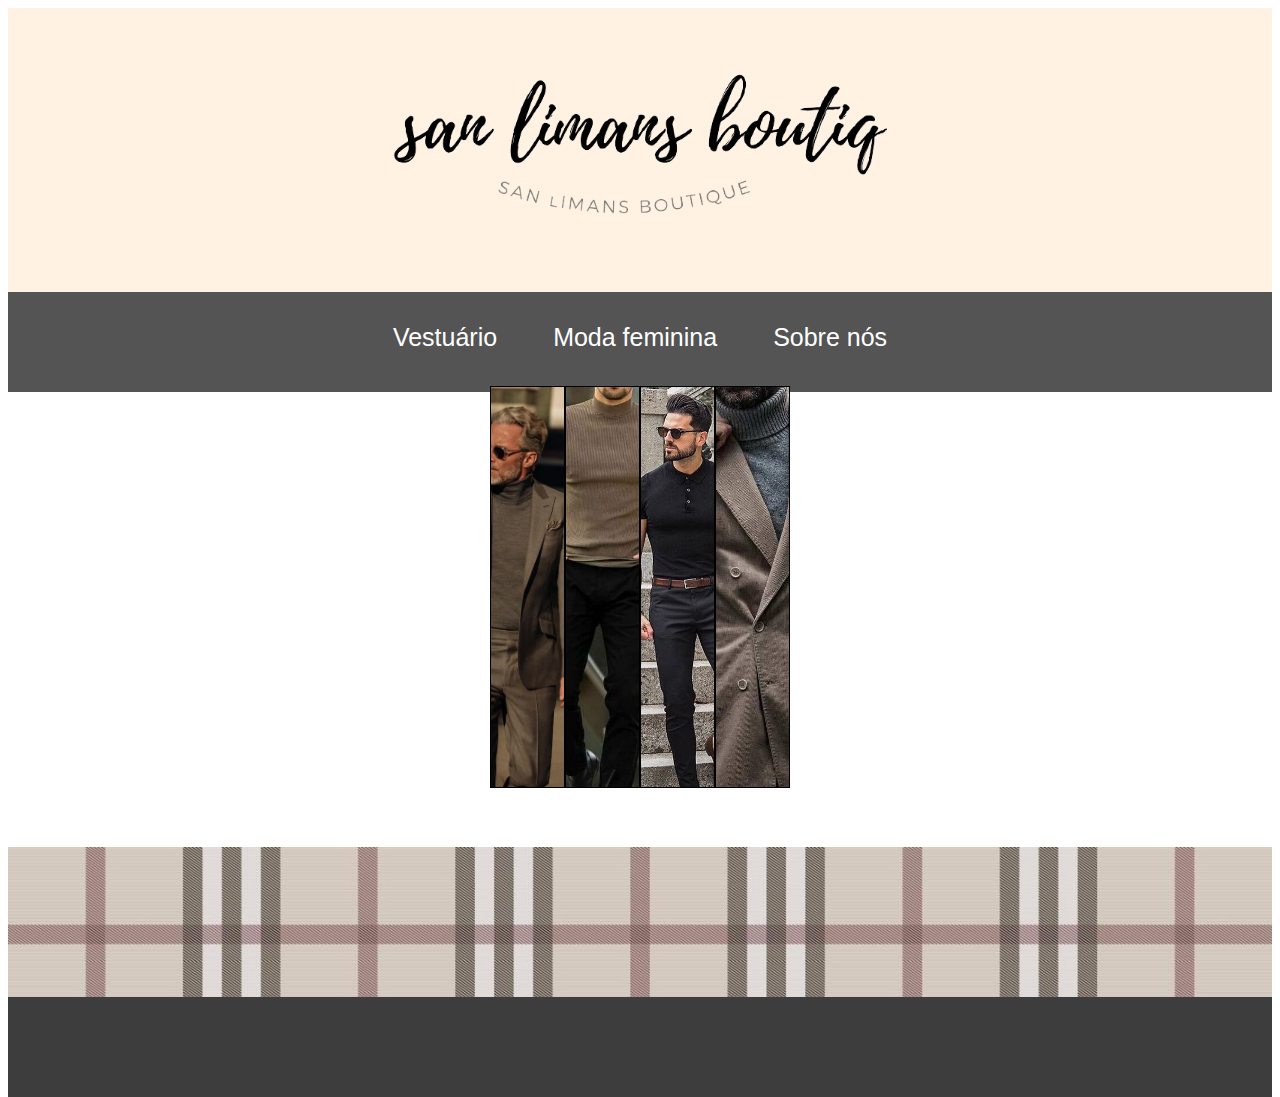
<file: public/index.html>
<!DOCTYPE html>
<html lang="en">
<head>
    <meta charset="UTF-8">
    <meta name="viewport" content="width=device-width, initial-scale=1.0">
    <title>san limans: HOME</title>
    <link rel="stylesheet" href="index.css">
</head>
<body>
    <header><img src="assets/head.png" alt="" height="280px" width="500px" id="im1"></header>
    <nav>
        <button><a href="vestuario.html">Vestuário</a></button>
        <button><a href="modafeminina.html">Moda feminina</a></button>
        <button><a href="sobrenos.html">Sobre nós</a></button>
    </nav>
    <main>
        <div class="m" id="d1"></div>
        <div class="m" id="d2"></div>
        <div class="m" id="d3"></div>
        <div class="m" id="d4"></div>
    </main>
    <div id="banner"></div>
    <footer></footer>
</body>
</html>
</file>
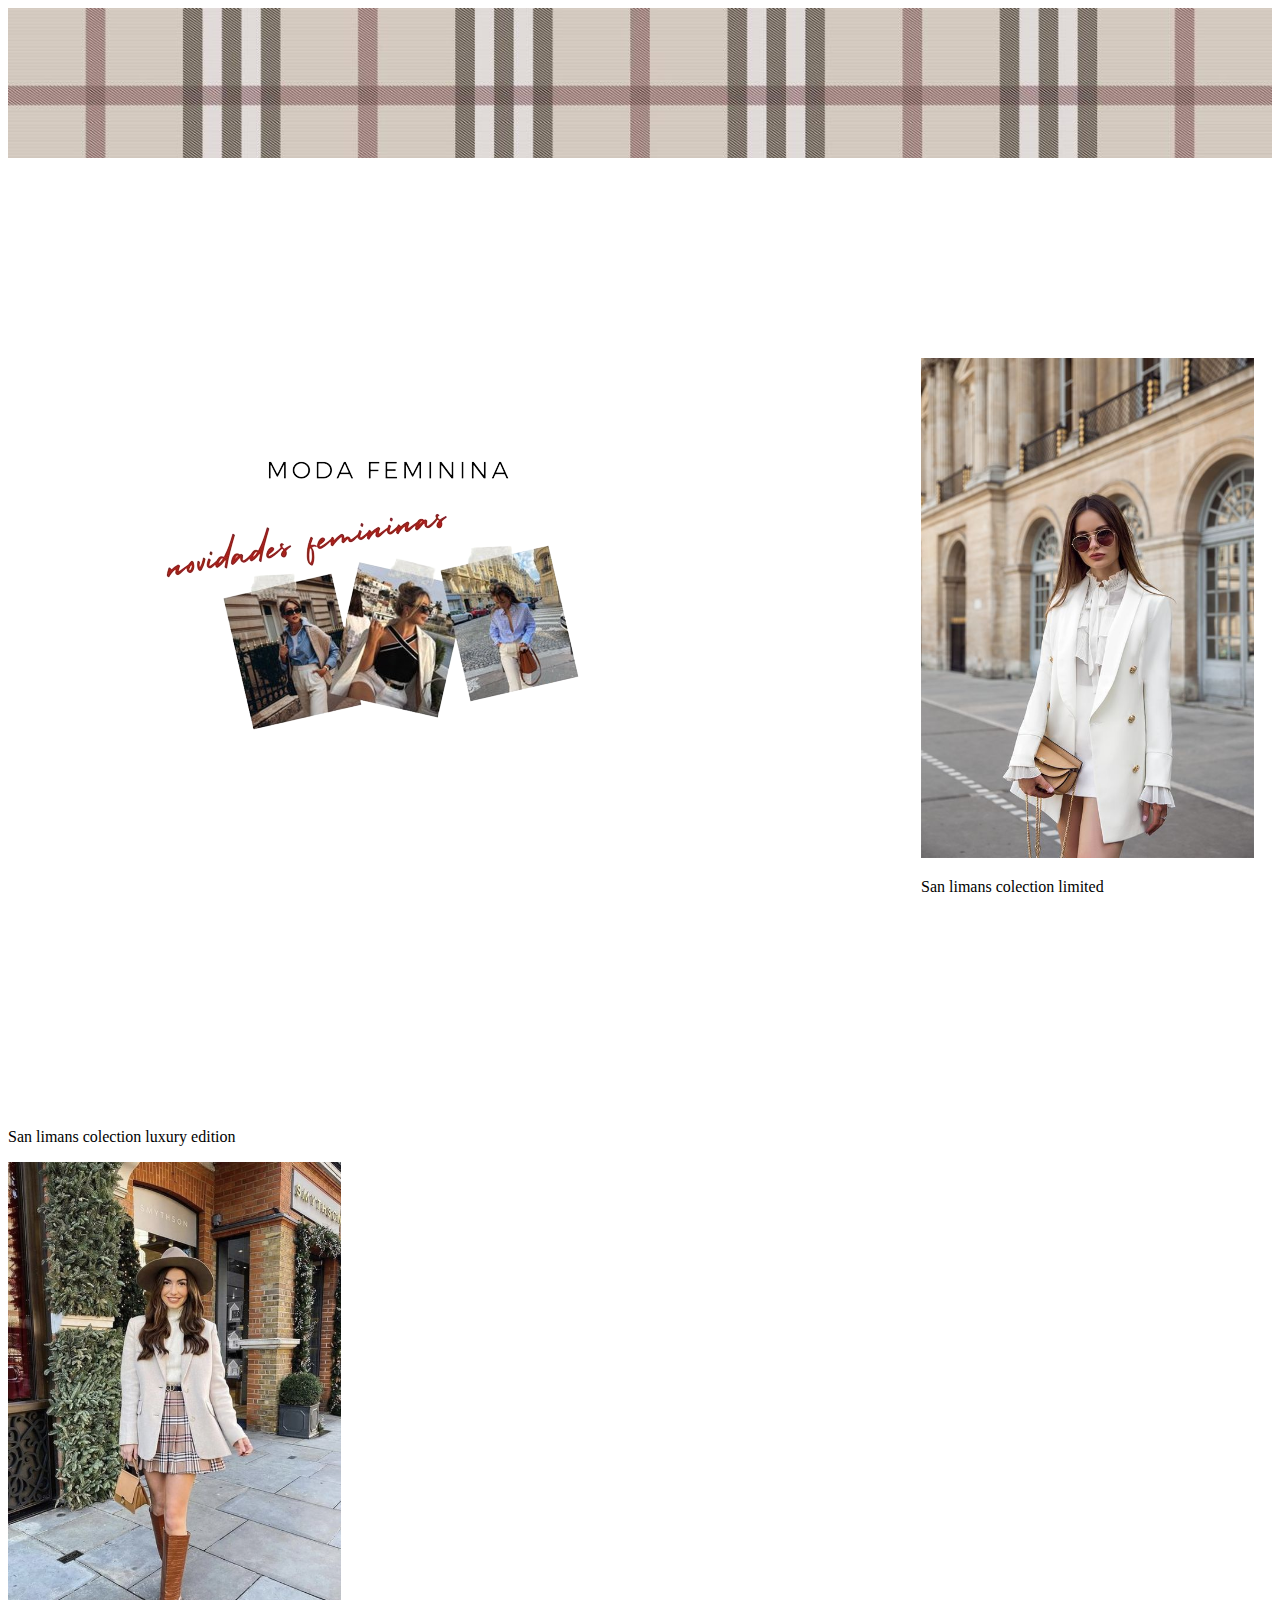
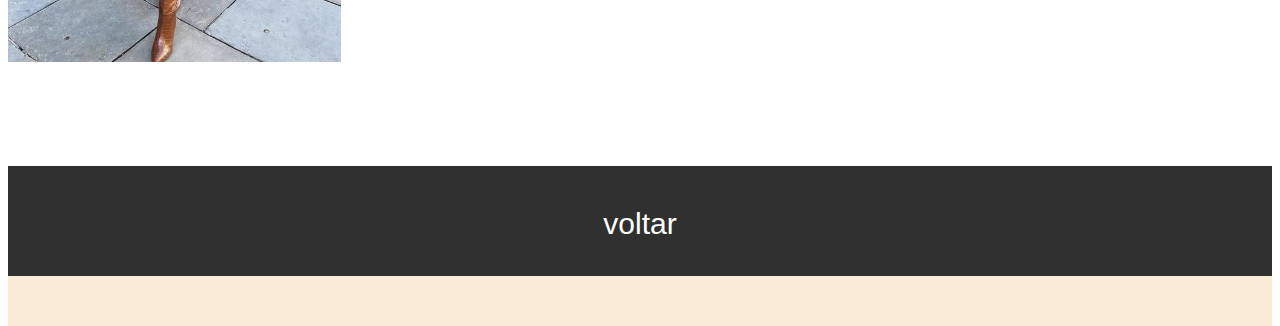
<file: public/modafeminina.html>
<!DOCTYPE html>
<html lang="en">
<head>
    <meta charset="UTF-8">
    <meta name="viewport" content="width=device-width, initial-scale=1.0">
    <title>san limans: NOVIDADES</title>
    <link rel="stylesheet" href="modafeminina.css">
</head>
<body>
    <div id="banner"></div>
    <header><img src="assets/news.png" alt="" id="im1"></header>
    <main>
        <div class="di">
            <img src="assets/m1.jpg" alt="" height="500px">
            <p>San limans colection limited</p>
        </div>
        <div class="di">
            <p>San limans colection luxury edition</p>
            <img src="assets/m2.jpg" alt="" height="500px">

        </div>
    </main>
    <footer><button><a href="index.html">voltar</a></button></footer>
    <div id="banner2"></div>
</body>
</html>
</file>
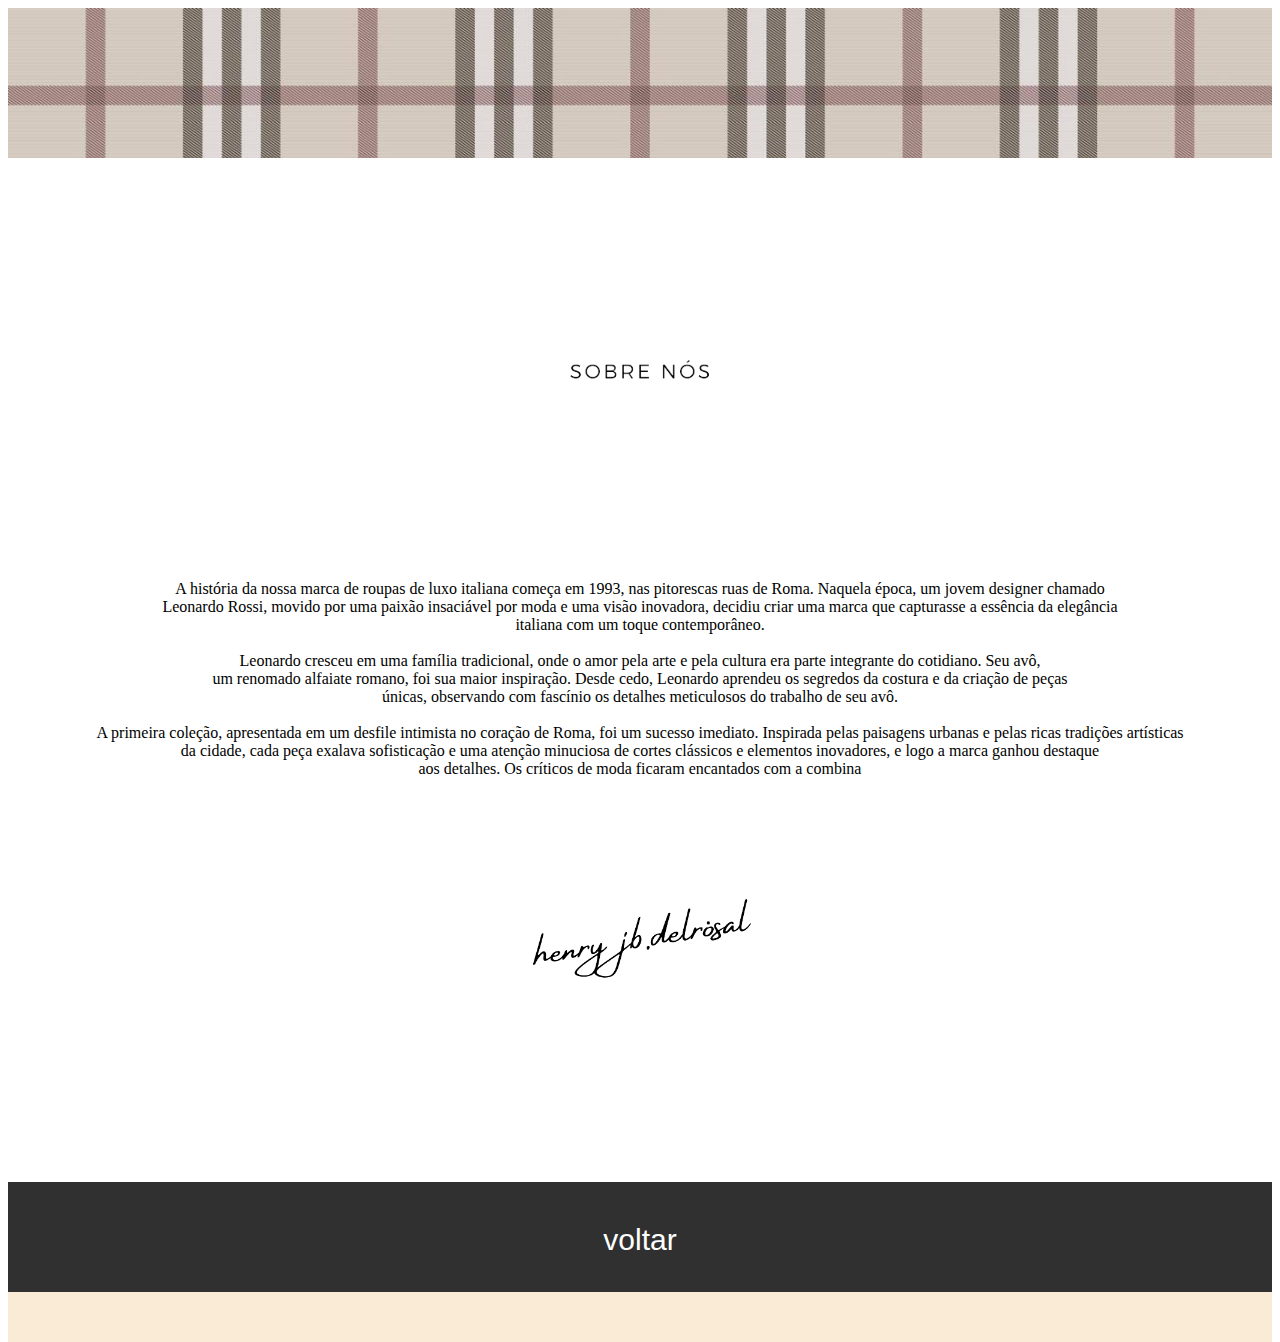
<file: public/sobrenos.html>
<!DOCTYPE html>
<html lang="en">
<head>
    <meta charset="UTF-8">
    <meta name="viewport" content="width=device-width, initial-scale=1.0">
    <title>san limans: SOBRE NÓS</title>
    <link rel="stylesheet" href="sobrenos.css">
</head>
<body>
    <div id="banner"></div>
    <main>
         <div>
            <img src="assets/sobrenos.png" alt="" height="400px">
         </div>
         <div id="p1">
              A história da nossa marca de roupas de luxo italiana começa em 1993, nas pitorescas ruas de Roma. Naquela época, um jovem designer chamado <br>
            Leonardo Rossi, movido por uma paixão insaciável por moda e uma visão inovadora, decidiu criar uma marca que capturasse a essência da elegância <br>
            italiana com um toque contemporâneo. 
         </div>
         <br>
         <div id="p2">
              Leonardo cresceu em uma família tradicional, onde o amor pela arte e pela cultura era parte integrante do cotidiano. Seu avô, <br>
            um renomado alfaiate romano, foi sua maior inspiração. Desde cedo, Leonardo aprendeu os segredos da costura e da criação de peças <br>
            únicas, observando com fascínio os detalhes meticulosos do trabalho de seu avô. <br>
         </div>
         <br>
         <div>
              A primeira coleção, apresentada em um desfile intimista no coração de Roma, foi um sucesso imediato. Inspirada pelas paisagens urbanas e pelas ricas tradições artísticas <br>
            da cidade, cada peça exalava sofisticação e uma atenção minuciosa de cortes clássicos e elementos inovadores, e logo a marca ganhou destaque <br>
            aos detalhes. Os críticos de moda ficaram encantados com a combina <br>
         </div>
    </main>
    <div>
        <img src="assets/ass.png" alt="" srcset="" height="300px">
    </div>
    <footer><button><a href="index.html">voltar</a></button></footer>
    <div id="banner2"></div>
</body>
</html>
</file>
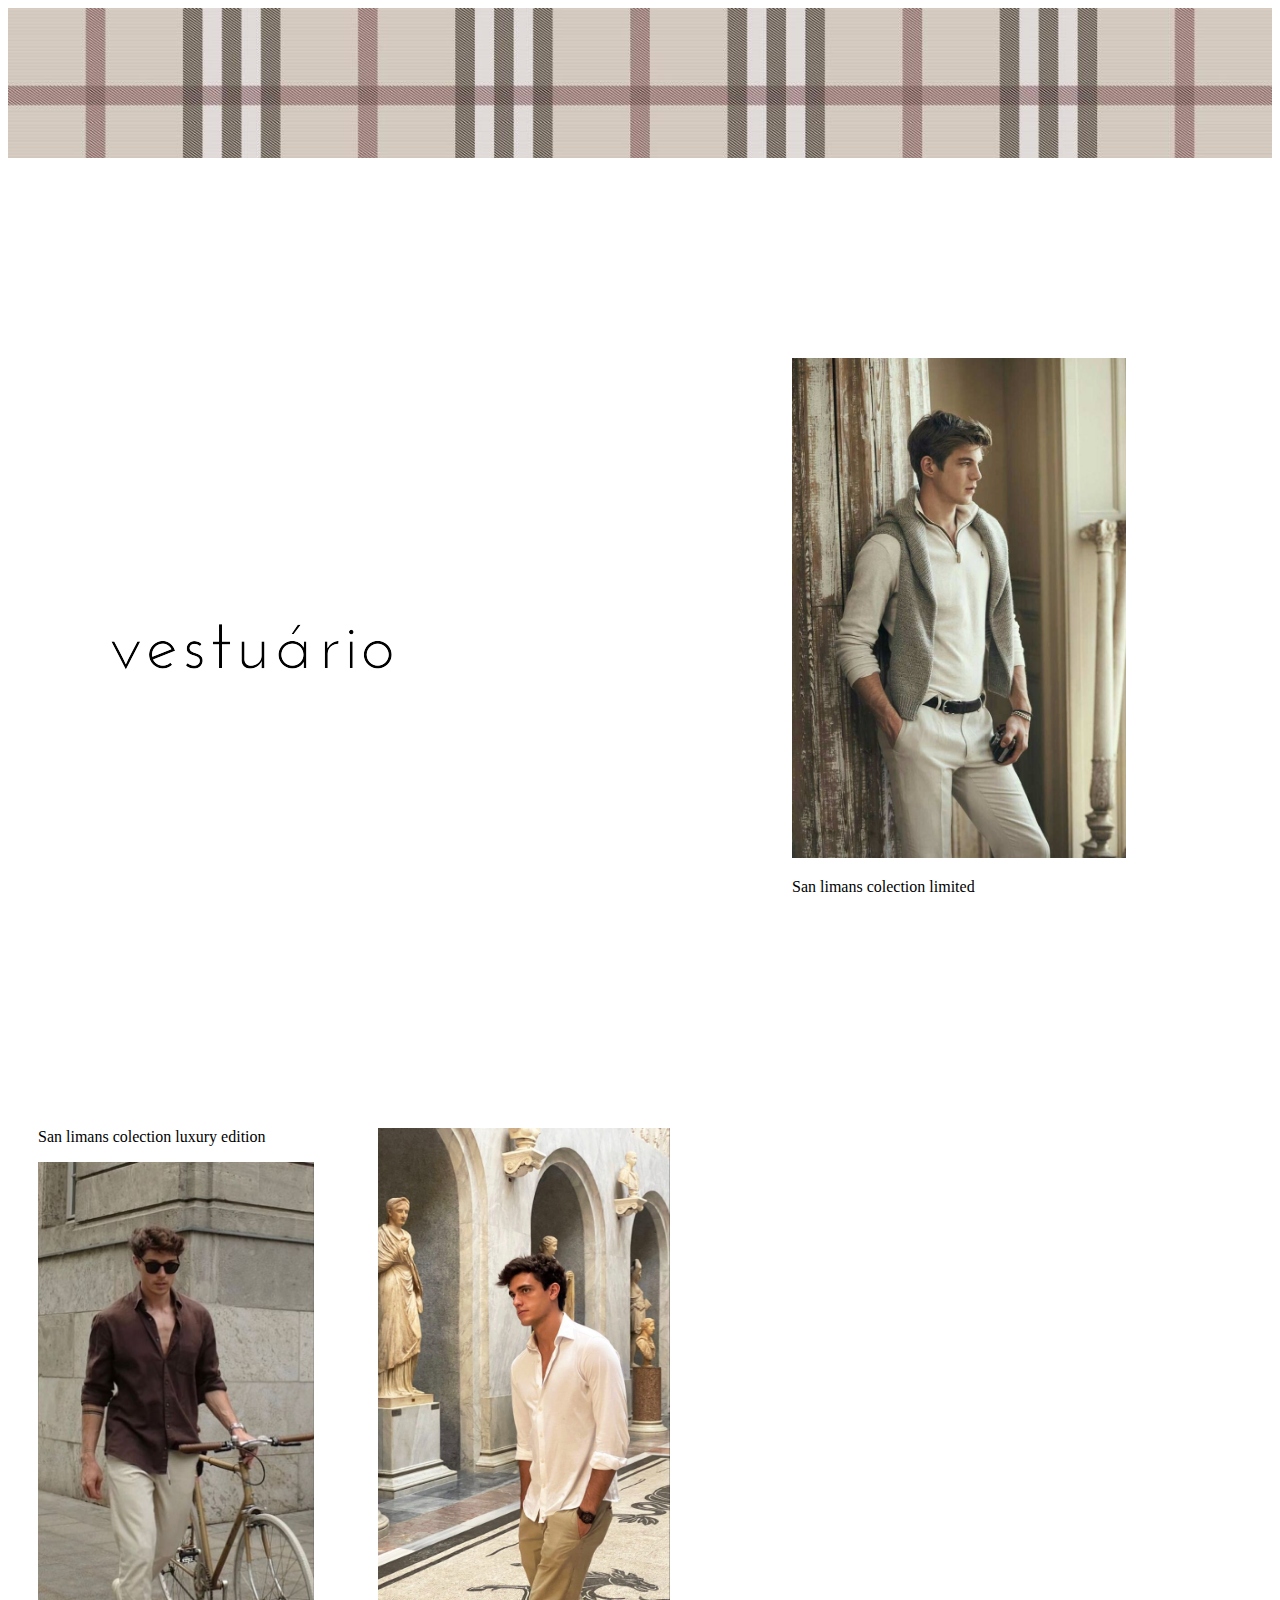
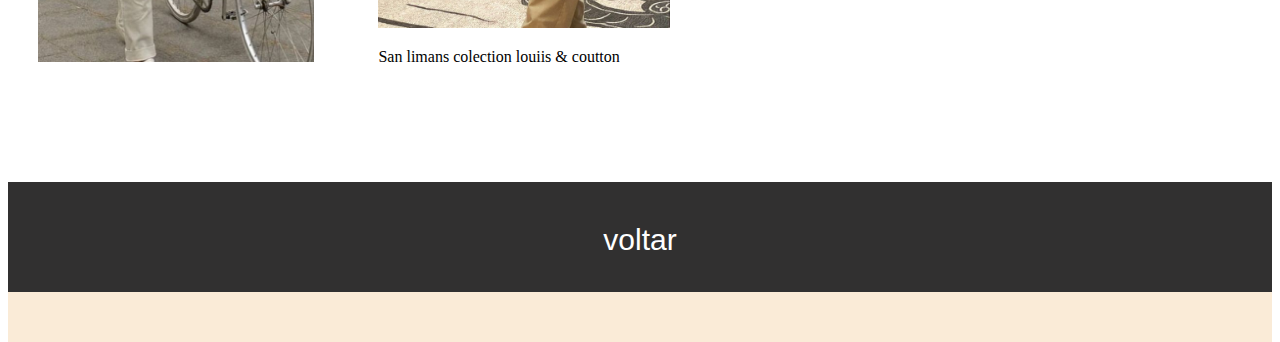
<file: public/vestuario.html>
<!DOCTYPE html>
<html lang="en">
<head>
    <meta charset="UTF-8">
    <meta name="viewport" content="width=device-width, initial-scale=1.0">
    <title>san limans: VESTUÁRIO</title>
    <link rel="stylesheet" href="vestuario.css">
</head>
<body>
    <div id="banner"></div>
    <header><img src="assets/vest.png" alt=""></header>
    <main>
        <div class="di">
            <img src="assets/o1.jpg" alt="" height="500px">
            <p>San limans colection limited</p>
        </div>
        <div class="di">
            <p>San limans colection luxury edition</p>
            <img src="assets/03.jpg" alt="" height="500px">

        </div>
        <div class="di">
            <img src="assets/o2.jpg" alt="" height="500px">
            <p>San limans colection louiis & coutton</p>
        </div>
    </main>
    <footer><button><a href="index.html">voltar</a></button></footer>
    <div id="banner2"></div>
</body>
</html>
</file>
<file: public/index.css>
body{
    height: 105vh;
}

header{
    background-color: rgba(255, 228, 196, 0.479);
    text-align: center;
}

nav{
    background-color: rgba(0, 0, 0, 0.671);
    height: 100px;
    text-align: center;
}

button{
    background-color: rgba(0, 0, 0, 0);
    border: none;
    margin-top: 30px;
    margin-left: 20px;
    margin-right: 20px;
}

a{
    color: rgb(255, 255, 255);
    text-decoration: none;
    font-size: 25px;
}

a:hover{
    color: rgba(255, 255, 255, 0.637);
}

main{
    height: 250px;
    width: 300px;
    display: flex;
    position: absolute;
    top: 55%;
    left: 50%;
    transform: translate(-50%, -50%);
    margin-top: 16px;
}

div{
    height: 250px;
    border: 1px solid black;
    transition-duration: 1s;
    animation-timing-function: ease-in-out;
    flex-grow: 1;
    background-size: cover;
    background-position: center center;
}

#d1{
    background-image: url(assets/t1.webp);
    height: 400px;
}

#d2{
    background-image: url(assets/t2\ \(1\).jpg);
    height: 400px;
}

#d3{
    background-image: url(assets/t3\ \(1\).jpg);
    height: 400px;
}

#d4{
    background-image: url(assets/d1\ \(1\).jpg);
    height: 400px;
}

div:hover{
    flex-grow: 7;
}

#san{
    margin-top: 100px;
    margin-left: 1250px;
    top: 40%;

    transform: translate(-50%, -50%);
    position: relative;
}

#banner{
    background: url(assets/gg.jpg);
    height: 150px;
    background-size: 100%;
    border: none;
    margin-top: 455px;
}

footer{
    height: 100px;
    background-color: rgba(0, 0, 0, 0.76);
}
</file>
<file: public/modafeminina.css>
body{
    height: 120vh;
}

#banner{
    background: url(assets/gg.jpg);
    height: 150px;
    background-size: 100%;
}

.di{
    display: inline-block;
    margin-left: 0px;
    margin-top: 200px;
}

main{
    margin-left: 250px;
    display: inline;
}

header{
    display: inline;
}

footer{
    background-color: rgb(49, 48, 48);
    height: 110px;
    margin-top: 100px;
    text-align: center;
}

button{
    margin-top: 40px;
    margin-left: 20px;
    margin-right: 20px;
    border: none;
    background-color:  rgba(0, 0, 0, 0);
}

a{
    color: rgb(255, 255, 255);
    text-decoration: none;
    font-size: 30px;
}

a:hover{
    color: rgba(255, 255, 255, 0.637);
}

#banner2{
    background-color: antiquewhite;
    height: 50px;
}

#im1{
   margin-bottom: 100px;
   margin-left: 100px;
}
</file>
<file: public/sobrenos.css>
body{
  height: 100vh;
  text-align: center;
}

#banner{
  background: url(assets/gg.jpg);
  height: 150px;
  background-size: 100%;
}

main{
  margin-left: 250px;
  display: inline;
}

header{
  display: inline;
}

footer{
  background-color: rgb(49, 48, 48);
  height: 110px;
  margin-top: 100px;
  text-align: center;
}

button{
  margin-top: 40px;
  margin-left: 20px;
  margin-right: 20px;
  border: none;
  background-color:  rgba(0, 0, 0, 0);
}

a{
  color: rgb(255, 255, 255);
  text-decoration: none;
  font-size: 30px;
}

a:hover{
  color: rgba(255, 255, 255, 0.637);
}

#banner2{
  background-color: antiquewhite;
  height: 50px;
}

#im1{
 margin-bottom: 100px;
 margin-left: 100px;
}

.slide-controller:nth-child(1):checked ~ .slide-show .slides-list{--selected-item: 0;}
.slide-controller:nth-child(2):checked ~ .slide-show .slides-list{--selected-item: 1;}
.slide-controller:nth-child(3):checked ~ .slide-show .slides-list{--selected-item: 2;}
.slide-controller:nth-child(4):checked ~ .slide-show .slides-list{--selected-item: 3;}

.slide-show{
  overflow: hidden;
}

.slides-list{
  --selected-item: 0;
  --total-items: 4;
  list-style-type: none;
  margin: 10px 0;
  padding: 0;
  position: relative;
  left: calc(var(--selected-item) * -100%);
  width: calc(var(--total-items) * 100%);
  transition: left 0.4s cubic-bezier(0.680, -0.550, 0.265, 1.550);
  
  display: grid;
  grid-auto-flow: column;
  grid-auto-columns: 1fr;
}
</file>
<file: public/vestuario.css>
body{
    height: 120vh;
}

#banner{
    background: url(assets/gg.jpg);
    height: 150px;
    background-size: 100%;
}

.di{
    display: inline-block;
    margin-left: 30px;
    margin-right: 30px;
    margin-top: 200px;
}

main{
    margin-left: 250px;
    display: inline;
}

header{
    display: inline;
}

footer{
    background-color: rgb(49, 48, 48);
    height: 110px;
    margin-top: 100px;
    text-align: center;
}

button{
    margin-top: 40px;
    margin-left: 20px;
    margin-right: 20px;
    border: none;
    background-color:  rgba(0, 0, 0, 0);
}

a{
    color: rgb(255, 255, 255);
    text-decoration: none;
    font-size: 30px;
}

a:hover{
    color: rgba(255, 255, 255, 0.637);
}

#banner2{
    background-color: antiquewhite;
    height: 50px;
}
</file>
